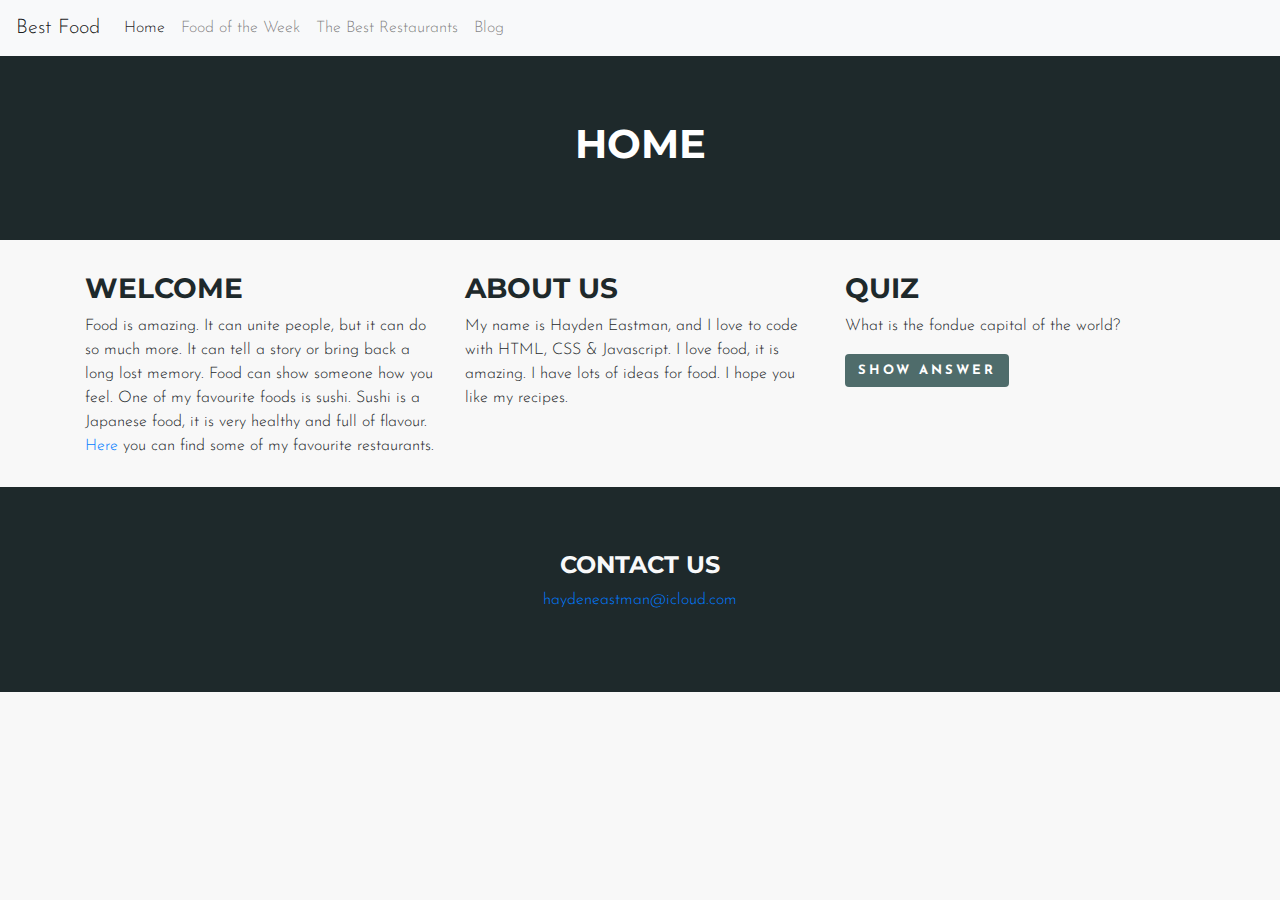
<file: index.html>
<!DOCTYPE html>
<html>

<head>
	<meta charset="utf-8">
	<meta name="viewport" content="width=device-width">
	<title>Best Food - Page 1</title>
	<link href="https://fonts.googleapis.com/css?family=Raleway:300,700" rel="stylesheet">
	<link rel="stylesheet" href="https://maxcdn.bootstrapcdn.com/bootstrap/4.5.2/css/bootstrap.min.css">
	<script src="https://ajax.googleapis.com/ajax/libs/jquery/3.5.1/jquery.min.js">
	</script>
	<script src="https://cdnjs.cloudflare.com/ajax/libs/popper.js/1.16.0/umd/popper.min.js">
	</script>
	<script src="https://maxcdn.bootstrapcdn.com/bootstrap/4.5.2/js/bootstrap.min.js">
	</script>
	<link href="style.css" rel="stylesheet" type="text/css" />
	<link href="https://fonts.googleapis.com/css?family=Josefin+Sans:300,700|Montserrat:700" rel="stylesheet">
</head>

<body>
	<nav class="navbar navbar-expand-md bg-light navbar-light sticky-top">
		<a class="navbar-brand" href="https://general14.github.io/bestfood/">Best Food</a>
		<button class="navbar-toggler" type="button" data-toggle="collapse" data-target="#collapsibleNavbar">
				<span class="navbar-toggler-icon"></span>
			</button>
			<div class="collapse navbar-collapse" id="collapsibleNavbar">
				<ul class="navbar-nav">
					<li class="nav-item">
						<a class="nav-link active">Home</a>
					</li>
					<li class="nav-item">
						<a class="nav-link" href="foodweek.html">Food of the Week</a>
					</li>
					<li class="nav-item">
						<a class="nav-link" href="restaurants.html">The Best Restaurants</a>
					</li>
					<li class="nav-item">
						<a class="nav-link" href="blog.html">Blog</a>
					</li>
				</ul>
			</div>
		</nav>
		<div class="jumbotron text-center jumbotron-fluid ">
			<h1>Home</h1>
		</div>
		<div class="container">
  		<div class="row">
    		<div class="col-sm-4">
      		<h3>Welcome</h3>
      		<p>Food is amazing. It can unite people, but it can do so much more. It can tell a story or bring back a long lost memory. Food can show someone how you feel. One of my favourite foods is sushi. Sushi is a Japanese food, it is very healthy and full of flavour. <a href="restaurants.html">Here</a> you can find some of my favourite restaurants.</p>
    		</div>
    		<div class="col-sm-4">
      		<h3>About Us</h3>
      			<p>My name is Hayden Eastman, and I love to code with HTML, CSS & Javascript. I love food, it is amazing. I have lots of ideas for food. I hope you like my recipes.</p>
    		</div>
				
				<div class="col-sm-4">
					<h3>Quiz</h3>
					<p>What is the fondue capital of the world?</p>
					<button type="button" class="btn button" id="myBtn">Show Answer</button>
					<div class="toast mt-3">
						<div class="toast-header">
      				<strong class="mr-auto ">Gruyère</strong>
      				<small class="text-muted">Now</small>
      				<button type="button" class="ml-2 mb-1 close" data-dismiss="toast">×</button>
    				</div>
						<div class="toast-body">
							Switzerland
						</div>
					</div>
				</div>
  		</div>

		</div>
		<div class="jumbotron text-center jumbotron-fluid text-light">
			
				<h4>Contact Us</h4>
				<p><a href="mailto:haydeneastman@icloud.com">haydeneastman@icloud.com</a></p>
		
		</div>
    <script>
$(document).ready(function(){
  $("#myBtn").click(function(){
		$('.toast').toast({autohide: false});
    $('.toast').toast('show');
  });
});
</script>

  </body>
</html>
</file>
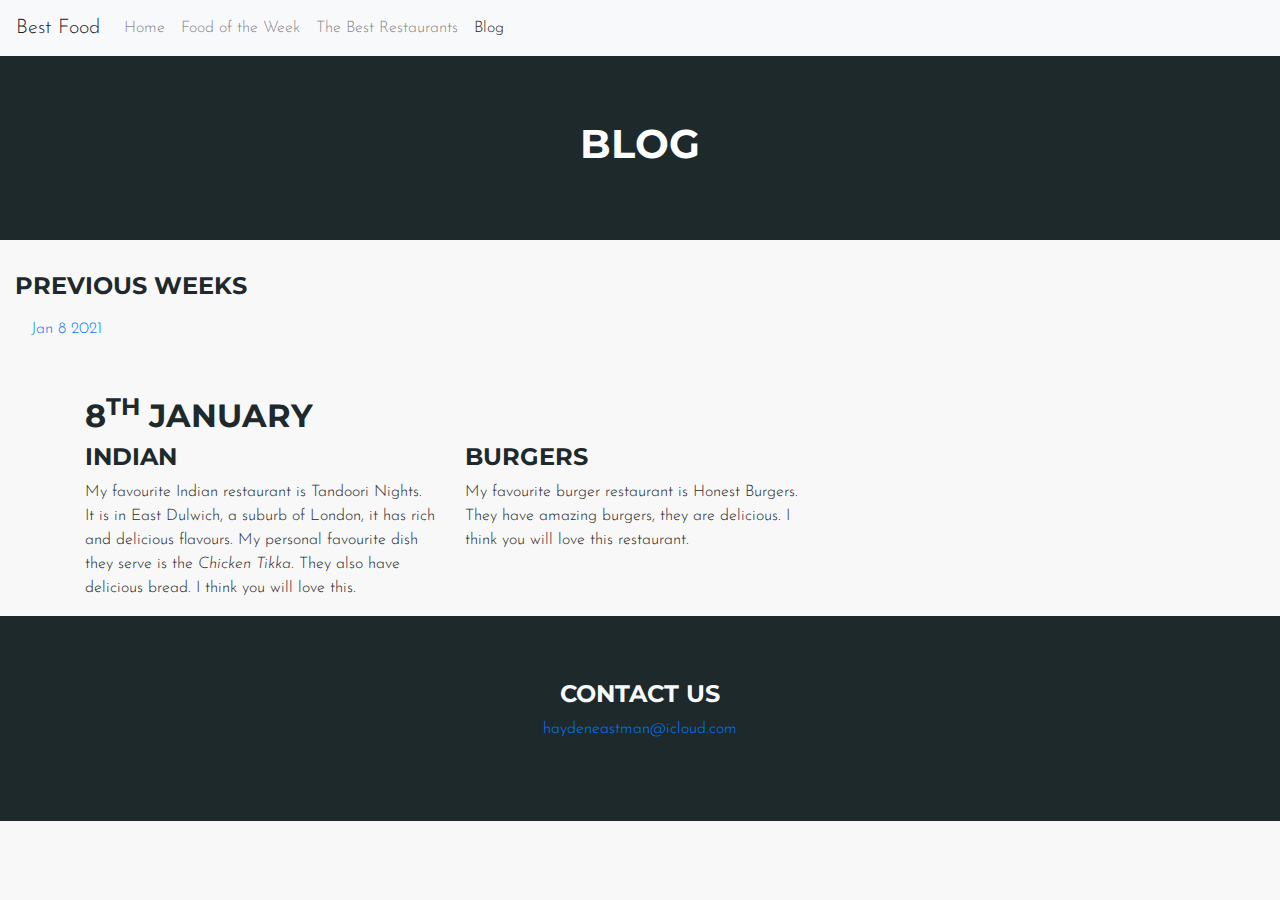
<file: blog.html>
<!DOCTYPE html>
<html>

<head>
	<meta charset="utf-8">
	<meta name="viewport" content="width=device-width">
	<title>Best Food - Page 4</title>
	<link href="https://fonts.googleapis.com/css?family=Raleway:300,700" rel="stylesheet">
	<link rel="stylesheet" href="https://maxcdn.bootstrapcdn.com/bootstrap/4.5.2/css/bootstrap.min.css">
	<script src="https://ajax.googleapis.com/ajax/libs/jquery/3.5.1/jquery.min.js">

	</script>
	<script src="https://cdnjs.cloudflare.com/ajax/libs/popper.js/1.16.0/umd/popper.min.js">

	</script>
	<script src="https://maxcdn.bootstrapcdn.com/bootstrap/4.5.2/js/bootstrap.min.js">

	</script>
	<link href="style.css" rel="stylesheet" type="text/css" />
	<link href="https://fonts.googleapis.com/css?family=Josefin+Sans:300,700|Montserrat:700" rel="stylesheet">
</head>

<body>
	<nav class="navbar navbar-expand-md bg-light navbar-light sticky-top">
		<a class="navbar-brand" href="https://general14.github.io/bestfood/">Best Food</a>
		<button class="navbar-toggler" type="button" data-toggle="collapse" data-target="#collapsibleNavbar">
				<span class="navbar-toggler-icon"></span>
			</button>
			<div class="collapse navbar-collapse" id="collapsibleNavbar">
				<ul class="navbar-nav">
					<li class="nav-item">
						<a class="nav-link" href="index.html">Home</a>
					</li>
					<li class="nav-item">
						<a class="nav-link" href="foodweek.html">Food of the Week</a>
					</li>
					<li class="nav-item">
						<a class="nav-link" href="restaurants.html">The Best Restaurants</a>
					</li>
					<li class="nav-item">
						<a class="nav-link active" >Blog</a>
					</li>
				</ul>
			</div>
		</nav>
		<div class="jumbotron text-center jumbotron-fluid ">
			<h1>Blog</h1>
		</div>
		<div class="col-sm-4">
				<h4>Previous Weeks</h4>
				<ul class="nav nav-pills flex-column">
        <li class="nav-item">
          <a class="nav-link" href="jan8b.html">Jan 8 2021</a>
        </li>
        
      </ul>
		</div><br><br>
		<div class="container">
			<h2>8<sup>th</sup> January</h2>
  		<div class="row">
    		<div class="col-sm-4">
      		
      		<h4>Indian</h4>
					<p>My favourite Indian restaurant is Tandoori Nights. It is in East Dulwich, a suburb of London, it has rich and delicious flavours. My personal favourite dish they serve is the <em>Chicken Tikka</em>. They also have delicious bread. I think you will love this.</p>
    		</div>
				<date></date>
				<div class="col-sm-4">
					<h4>Burgers</h4>
					<p>My favourite burger restaurant is Honest Burgers. They have amazing burgers, they are delicious. I think you will love this restaurant.</p>
    		</div>
  		</div>

		</div>
		<div class="jumbotron text-center jumbotron-fluid text-light">
			
				<h4>Contact Us</h4>
				<p><a href="mailto:haydeneastman@icloud.com">haydeneastman@icloud.com</a></p>
		
		</div>
    <script>
$(document).ready(function(){
  $("#myBtn").click(function(){
		$('.toast').toast({autohide: false});
    $('.toast').toast('show');
  });
});
n =  new Date();
y = n.getFullYear();
m = n.getMonth() + 1;
d = n.getDate();
document.getElementById("date").innerHTML = m + "/" + d + "/" + y;
</script>

  </body>
</html>
</file>
<file: style.css>
body {
    font-family: 'Josefin Sans', sans-serif;
    font-weight: 300;
		background-color: #f8f8f8;
		color: #1E292B;
}

h1, h2, h3, h4, h5, h6 {
    font-family: 'Montserrat', sans-serif;
    font-weight: 700;
    text-transform: uppercase;
}

.button {
    font-family: 'Josefin Sans', sans-serif;
    font-weight: 700;
    font-size: 13px;
    text-transform: uppercase;
    letter-spacing: 3px;
		color: white;
		background-color: #4F6C6B;
}
.jumbotron {
	background-color: #1E292B;
	color: white;
}
.toast-header {
	color: #1E292B;
}
::selection{background-color: #1E292B; color: white;}
::-moz-selection {	background-color: #1E292B;
	color: white;}
</file>
